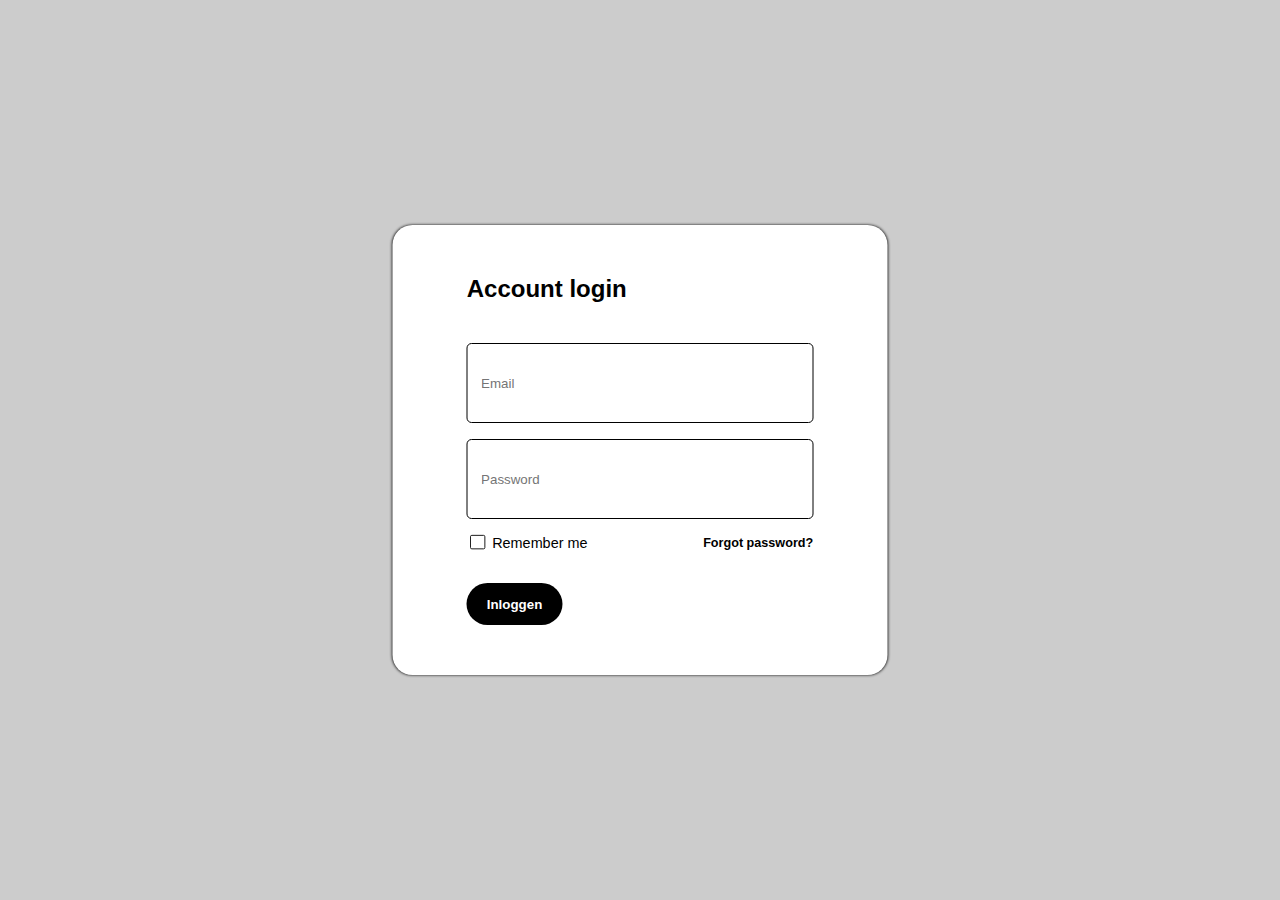
<file: html/FrontEnd/html/login.html>
<!DOCTYPE html>
<html lang="en">
<head>
    <meta charset="UTF-8">
    <meta name="viewport" content="width=device-width, initial-scale=1.0">
    <link rel="stylesheet" href="../css/style.css">
    <style>
        body {
            background-color: #cccccc;
        }
    </style>
    <title>Inloggen</title>
</head>
<body>
    <div class="wrapper">
        <form action="" method="post" id="form">
            <h2>Account login</h2>
            <input type="email" name="email" placeholder="Email"/>
            <input type="password" name="password" placeholder="Password"/>
            <div class="opts">
               <div>
                <input type="checkbox" name="remember"/>
                <span>Remember me</span>
               </div>
               <a href="reset.html">Forgot password?</a>
            </div>
            <input type="submit" value="Inloggen"/>
        </form>
    </div>
</body>
</html>
</file>
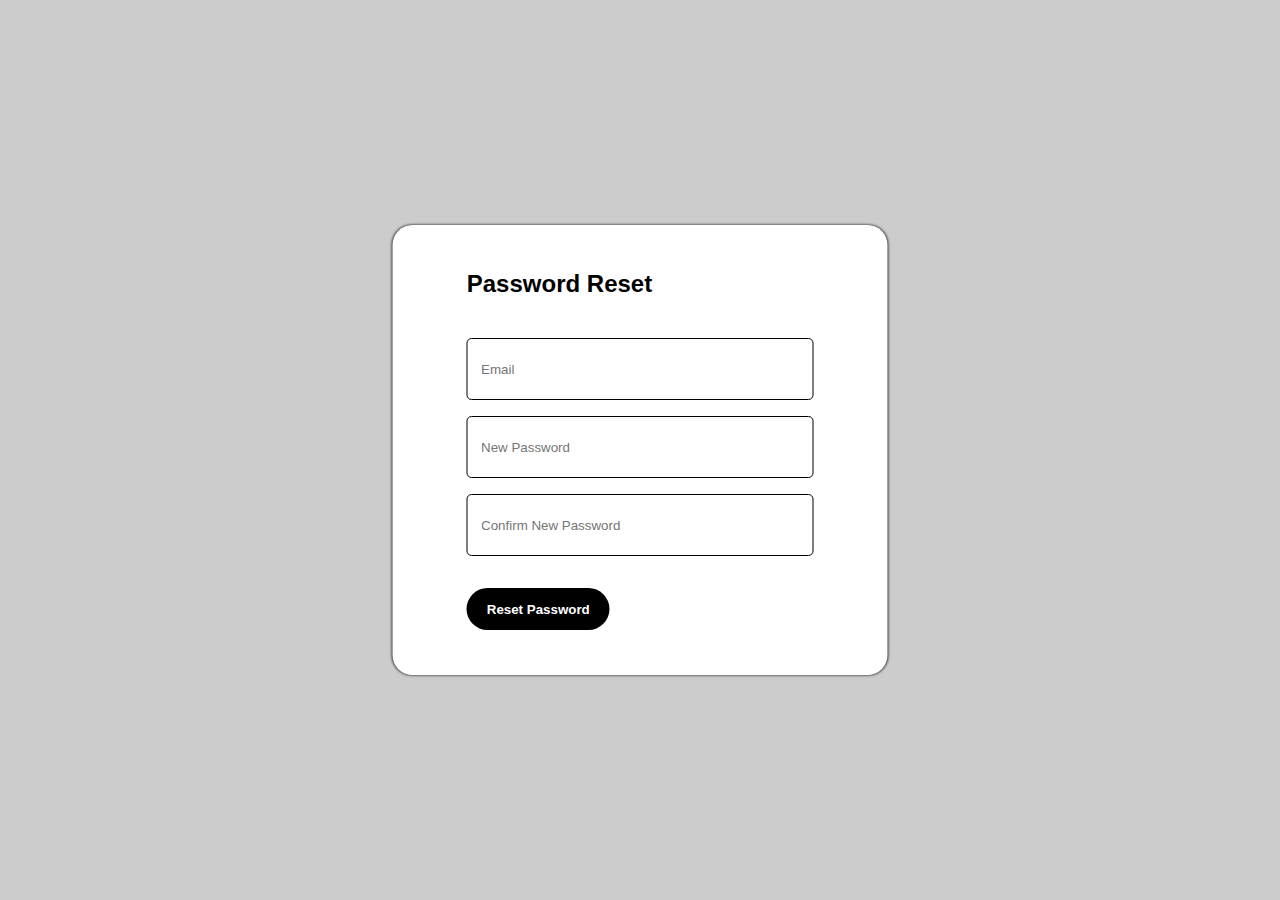
<file: html/FrontEnd/html/reset.html>
<!DOCTYPE html>
<html lang="en">
<head>
    <meta charset="UTF-8">
    <meta name="viewport" content="width=device-width, initial-scale=1.0">
    <link rel="stylesheet" href="../css/style.css">
    <title>Password Reset</title>
</head>
<body>
    <div class="wrapper">
        <form action="" method="post" id="form">
            <h2>Password Reset</h2>
            <input type="email" name="email" placeholder="Email"/>
            <input type="password" name="password_new" placeholder="New Password"/>
            <input type="password" name="password_confirm" placeholder="Confirm New Password"/>
            <input type="submit" value="Reset Password">
        </form>
    </div>
</body>
</html>
</file>
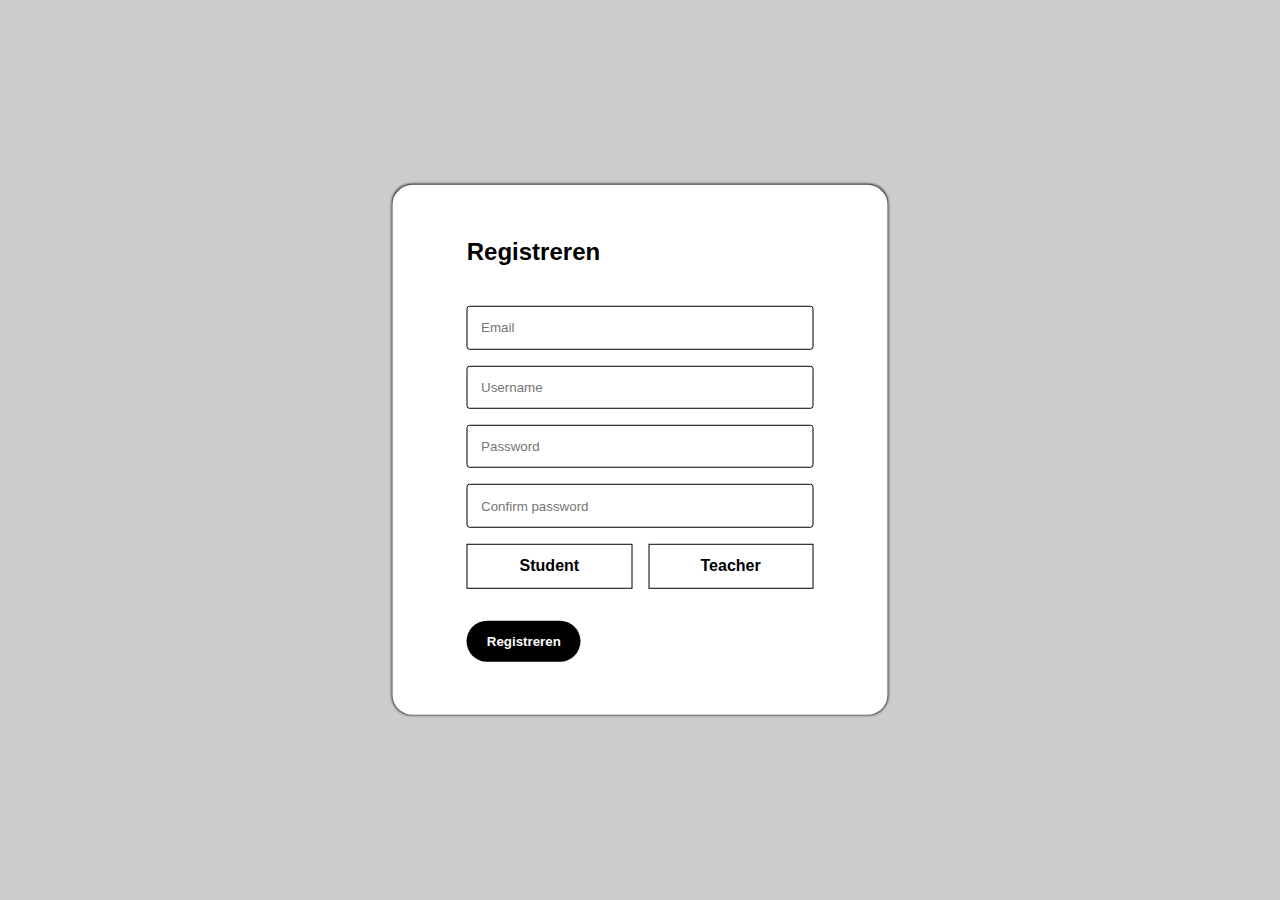
<file: html/FrontEnd/html/signup.html>
<!DOCTYPE html>
<html lang="en">
<head>
    <meta charset="UTF-8">
    <meta name="viewport" content="width=device-width, initial-scale=1.0">
    <link rel="stylesheet" href="../css/style.css">
    <title>Registreren</title>
    <style>
        body {
            background-color: #ccc;
        }
    </style>
</head>
<body>
    <div class="wrapper">
        <form action="" method="post" id="reg_form">
            <h2>Registreren</h2>
            <input type="email" name="email" placeholder="Email"/>
            <input type="text" name="username" placeholder="Username"/>
            <input type="password" name="password" placeholder="Password"/>
            <input type="password" name="password_confirm" placeholder="Confirm password"/>
            <div class="roles">
                <label>
                    <input type="radio" name="role" value="0"/>
                    <span>Student</span>
                </label>
                <label>
                    <input type="radio" name="role" value="1"/>
                    <span>Teacher</span>
                </label>
            </div>
            <input type="submit" value="Registreren">
        </form>
    </div>
</body>
</html>
</file>
<file: html/FrontEnd/css/style.css>
*,
*::before,
*::after {
    margin: 0;
    padding: 0;
    box-sizing: border-box;
}

body:has(.wrapper) {
    background-color: #ccc;
}

html,
body {
    width: 100vw;
    height: 100vh;
    background-color: #ffffff;
    display: grid;
    place-content: center;
    font-family: 'Helvetica', sans-serif;
    font-weight: 600;
}

/*
div {
    width: 20vmax;
    height: 20vmax;
    background-color: black;
    box-shadow: 0px 0px 10px 0px #000000;
    border: 1px solid #fff;
    border-radius: 15px 15px;
    display: flex;
    align-items: center;
    justify-content: center;
    text-align: justify;
    color: #fff;
    padding: 2em;
}
*/
header {
    width: 100vw;
    height: 70px;
    position: fixed;
    top: 1.5em;
}

.topnav,
.topnav>ul {
    width: 100%;
    height: 100%;
}

.topnav>ul {
    display: flex;
    justify-content: flex-end;
    align-items: center;
    padding: 0 4em 0 4em;
    position: relative;
}

.topnav li {
    height: 100%;
    display: flex;
    align-items: center;
    justify-content: center;
    color: #fff;
}

.topnav input[type="text"] {
    width: 30vw;
    height: 45px;
    border-radius: 30px;
    resize: none;
    border: none;
    outline: none;
    padding: 0 0 0 1.2em;
    border: 2px solid #000;
    box-shadow: 0px 0px 2px 0px grey;
    font-size: 1.05rem;
}

.topnav a {
    color: #000;
    text-decoration: none;
    position: relative;
    transition: all 250ms ease-in-out;
}

.user_opt {
    width: 15em;
    height: 70%;
    display: flex;
    justify-content: space-between;
}

#loginbtn {
    margin-right: 3em;
}

li:has(#register) {
    width: 80%;
    height: 100%;
}

#register {
    color: #fff;
    width: 10em;
    height: 100%;
    background-color: black;
    display: flex;
    justify-content: center;
    align-items: center;
    transition: 0.25s ease-in-out;
}

#register:hover {
    border: 1px solid #000;
    background-color: #fff;
    color: #000;
}

.centerContent {
    width: 40%;
    height: 70%;
    background-color: transparent;
    position: absolute;
    left: 50%;
    transform: translate(-50%, 0%);
    display: flex;
    justify-content: center;
    align-items: center;
}

.centerContent li {
    width: 9em;
}

.centerContent a {
    color: #000;
    margin-left: 10px;
    margin-right: 10px;
    font-size: 0.9rem;
}

.line {
    border-left: 2px solid #000;
    height: 70%;
}

#logo {
    width: 10%;
    height: 80%;
    position: absolute;
    left: 2em;
    background-image: url('../logos/logo.png');
    background-position: center;
    background-size: cover;
}

#logo:hover {
    cursor: pointer;
}

.Hover {
    transition: all 0.15s ease-in-out;
}

.Hover::after {
    content: '';
    width: 0;
    height: 2px;
    background-color: black;
    position: absolute;
    left: 0;
    bottom: -2px;
    transition: all 0.15s ease-in-out;
}

.Hover:hover::after {
    width: 100%;
}

.Hover:hover {
    transform: translateY(-3px);
}

#intro {
    width: 100vw;
    height: 100vh;
    background-color: rgba(0, 0, 0, 0.95);
    position: absolute;
    z-index: 9999;
    color: #fff;
    padding: 2em;
    display: grid;
    place-items: center;
    display: none;
}

.close {
    position: absolute;
    right: 2em;
    top: 2em;
}

.close:hover {
    cursor: pointer;
}

.welcomeText {
    width: 45%;
    height: 45%;
    padding: 3em;
    text-align: justify;
}

.welcomeText > h1 {
    text-align: center;
    margin: 0.4em 1em 1.7em 1em;
}

.wrapper {
    width: 40vmin;
    height: auto;
    position: absolute;
    top: 50%;
    left: 50%;
    transform: translate(-50%, -50%);
    display: grid;
    place-items: center;
    background-color: #fff;
    box-shadow: 0px 0px 3px 0px #000;
    border-radius: 20px;
}

#form, #reg_form {
    display: flex;
    width: 70%;
    height: 80%;
    flex-direction: column;
    align-items: flex-start;
    justify-content: center;
    gap: 1em;
}

#form > input[type=email], #form > input[type=password] {
    border: 1px solid #000;
    outline: none;
    width: 100%;
    height: 80px;
    padding: 0 0 0 1em;
    border-radius: 5px;
}

#form > input[type=submit], #reg_form > input[type=submit] {
    padding: 1em 1.5em 1em 1.5em;
    background-color: #000;
    color: #fff;
    border: none;
    outline: none;
    border-radius: 25px;
    font-weight: 700;
    transition: 0.25s ease-in-out;
}

#form > input[type=submit]:hover, #reg_form > input[type=submit]:hover {
    outline: 1px solid #000;
    background-color: #fff;
    color: #000;
}

input[type=submit]:hover {
    cursor: pointer;
}

input[type="checkbox"] {
    appearance: none;
    border-radius: 10px;
    width: 1.25em;
    height: 1.25em;
    border: 1px solid currentColor;
    border-radius: 2px;
    transform: translateY(-0.075em);
}

input[type=checkbox]:hover {
    cursor: pointer;
}

input[type=checkbox]:checked {
    background-color: black;
    transform-origin: bottom left;
    clip-path: polygon(14% 44%, 0 65%, 50% 100%, 100% 16%, 80% 0%, 43% 62%);
}

.opts {
    width: 100%;
    height: 1em;
    display: flex;
    align-items: center;
    justify-content: flex-end;
    position: relative;
}

.opts > div {
    display: flex;
    align-items: center;
    justify-content: center;
    gap: 8px;
    font-weight: 500;
    transform: scale(0.9);
    position: absolute;
    left: -3px
}

.opts > a {
    float: right;
    font-size: 0.79rem;
    text-decoration: none;
    color: #000;
}

.wrapper:has(#reg_form) {
    width: 45vmin;
    height: auto;
}

#reg_form > input:not(input[type=submit]) {
    width: 100%;
    height: 70px;
    padding: 0 0 0 1em;
    outline: none;
    border: 1px solid #000;
    border-radius: 3px;
}

#reg_form > input:not(input[type=submit]):hover {
    border: 1px solid #555;
}

#reg_form > input:not(input[type=submit]):focus {
    border: 1px solid #555;
}

#reg_form > h2, #form > h2 {
    margin-bottom: 1em;
}

#reg_form > input[type=submit], #form > input[type=submit] {
    margin-top: 1.2em;
}

.roles {
    width: 100%;
    display: flex;
    justify-content: center;
    gap: 1em;
}

.roles > label {
    width: 50%;
    height: 2.8em;
    background-color: #fff;
    color: #000;
    border: 1px solid #000;
    display: flex;
    justify-content: center;
    align-items: center;
}

label:hover {
    cursor: pointer;
}

.roles > label > input {
    position: absolute;
    display: none;
}

.roles span {
    width: 100%;
    height: 100%;
    display: flex;
    justify-content: center;
    align-items: center;
    transition: 0.2s ease-in-out;
}

.roles > label > input:checked + span {
    background-color: #000;
    border: none;
    color: #fff;
}

#logout {
    position: absolute;
    right: 5em;
}

@media only screen and (min-width: 800px) {
    .wrapper:has(#reg_form), .wrapper {
        width: 55vmin;
    }

    .wrapper {
        height: 50vmin;
    }
}
</file>
